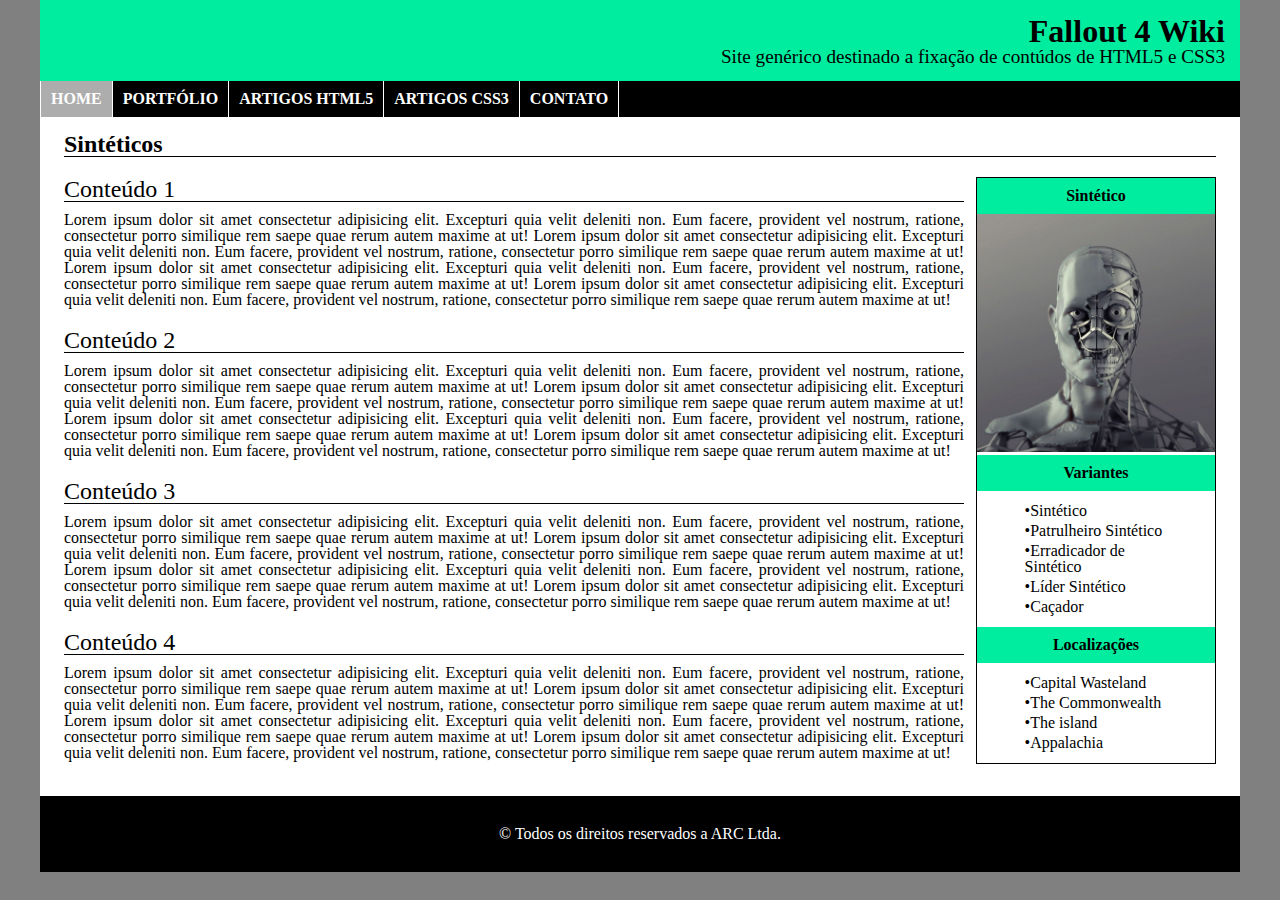
<file: HTML & CSS/Exercício do dia 05 do 01 de 2023/index.html>
<!DOCTYPE html>

<html>
    <head>
        <meta charset="UTF-8">
        <link rel="stylesheet" href="reset.css">
        <link rel="stylesheet" href="home.css">
        <title>Wiki - Synth</title>
    </head>

    <body>
        <div class="div_principal">
            <header>
                <hgroup>
                    <h1>Fallout 4 Wiki</h1>
                    <h2>Site genérico destinado a fixação de contúdos de HTML5 e CSS3</h2>
                </hgroup>

                <nav>
                    <ul>
                        <li><a href="../Exercicio 30,12,2022/index.html">Home</a></li>
                        <li><a href="../Exercicio 30,12,2022/index.html">Portfólio</a></li>
                        <li><a href="../Exercicio 30,12,2022/index.html">Artigos HTML5</a></li>
                        <li><a href="../Exercicio 30,12,2022/index.html">Artigos CSS3</a></li>
                        <li><a href="../Exercicio 30,12,2022/index.html">Contato</a></li>
                        <div class="clear"></div>
                    </ul>
                </nav>
            </header>

            <main>
                <div class="Artigo">
                    <article>
                        <h2>Sintéticos</h2>

                        <aside class="Aside-Synth">
                            <h2>Sintético</h2>
                            <img src="Generation 2 Synth Head Art - Fallout 4 Art Gallery.jpg" alt="Sintético do RPG Fallout 4">
                            <h2>Variantes</h2>
                            <ul>
                                <li>Sintético</li>
                                <li>Patrulheiro Sintético</li>
                                <li>Erradicador de Sintético</li>
                                <li>Líder Sintético</li>
                                <li>Caçador</li>
                            </ul>
                            <h2>Localizações</h2>
                            <ul>
                                <li>Capital Wasteland</li>
                                <li>The Commonwealth</li>
                                <li>The island</li>
                                <li>Appalachia</li>
                            </ul>
                        </aside>

                        <div class="Coletanea">
                            <section>
                                <h2>Conteúdo 1</h2>
                                <p>Lorem ipsum dolor sit amet consectetur adipisicing elit. Excepturi quia velit deleniti non.
                                Eum facere, provident vel nostrum, ratione, consectetur porro similique rem saepe quae rerum autem maxime at ut!
                                Lorem ipsum dolor sit amet consectetur adipisicing elit. Excepturi quia velit deleniti non.
                                Eum facere, provident vel nostrum, ratione, consectetur porro similique rem saepe quae rerum autem maxime at ut!
                                Lorem ipsum dolor sit amet consectetur adipisicing elit. Excepturi quia velit deleniti non.
                                Eum facere, provident vel nostrum, ratione, consectetur porro similique rem saepe quae rerum autem maxime at ut!
                                Lorem ipsum dolor sit amet consectetur adipisicing elit. Excepturi quia velit deleniti non.
                                Eum facere, provident vel nostrum, ratione, consectetur porro similique rem saepe quae rerum autem maxime at ut!</p>
                            </section>

                            <section>
                                <h2>Conteúdo 2</h2>
                                <p>Lorem ipsum dolor sit amet consectetur adipisicing elit. Excepturi quia velit deleniti non.
                                Eum facere, provident vel nostrum, ratione, consectetur porro similique rem saepe quae rerum autem maxime at ut!
                                Lorem ipsum dolor sit amet consectetur adipisicing elit. Excepturi quia velit deleniti non.
                                Eum facere, provident vel nostrum, ratione, consectetur porro similique rem saepe quae rerum autem maxime at ut!
                                Lorem ipsum dolor sit amet consectetur adipisicing elit. Excepturi quia velit deleniti non.
                                Eum facere, provident vel nostrum, ratione, consectetur porro similique rem saepe quae rerum autem maxime at ut!
                                Lorem ipsum dolor sit amet consectetur adipisicing elit. Excepturi quia velit deleniti non.
                                Eum facere, provident vel nostrum, ratione, consectetur porro similique rem saepe quae rerum autem maxime at ut!</p>
                            </section>

                            <section>
                                <h2>Conteúdo 3</h2>
                                <p>Lorem ipsum dolor sit amet consectetur adipisicing elit. Excepturi quia velit deleniti non.
                                Eum facere, provident vel nostrum, ratione, consectetur porro similique rem saepe quae rerum autem maxime at ut!
                                Lorem ipsum dolor sit amet consectetur adipisicing elit. Excepturi quia velit deleniti non.
                                Eum facere, provident vel nostrum, ratione, consectetur porro similique rem saepe quae rerum autem maxime at ut!
                                Lorem ipsum dolor sit amet consectetur adipisicing elit. Excepturi quia velit deleniti non.
                                Eum facere, provident vel nostrum, ratione, consectetur porro similique rem saepe quae rerum autem maxime at ut!
                                Lorem ipsum dolor sit amet consectetur adipisicing elit. Excepturi quia velit deleniti non.
                                Eum facere, provident vel nostrum, ratione, consectetur porro similique rem saepe quae rerum autem maxime at ut!</p>
                            </section>

                            <section>
                                <h2>Conteúdo 4</h2>
                                <p>Lorem ipsum dolor sit amet consectetur adipisicing elit. Excepturi quia velit deleniti non.
                                Eum facere, provident vel nostrum, ratione, consectetur porro similique rem saepe quae rerum autem maxime at ut!
                                Lorem ipsum dolor sit amet consectetur adipisicing elit. Excepturi quia velit deleniti non.
                                Eum facere, provident vel nostrum, ratione, consectetur porro similique rem saepe quae rerum autem maxime at ut!
                                Lorem ipsum dolor sit amet consectetur adipisicing elit. Excepturi quia velit deleniti non.
                                Eum facere, provident vel nostrum, ratione, consectetur porro similique rem saepe quae rerum autem maxime at ut!
                                Lorem ipsum dolor sit amet consectetur adipisicing elit. Excepturi quia velit deleniti non.
                                Eum facere, provident vel nostrum, ratione, consectetur porro similique rem saepe quae rerum autem maxime at ut!</p>
                            </section>

                        </div>
                        <div class="clear"></div>
                    </article>
                </div>
            </main>

            <footer>
                <p>&copy; Todos os direitos reservados a ARC Ltda.</p>
            </footer>
        </div>
    </body>


</html>
</file>
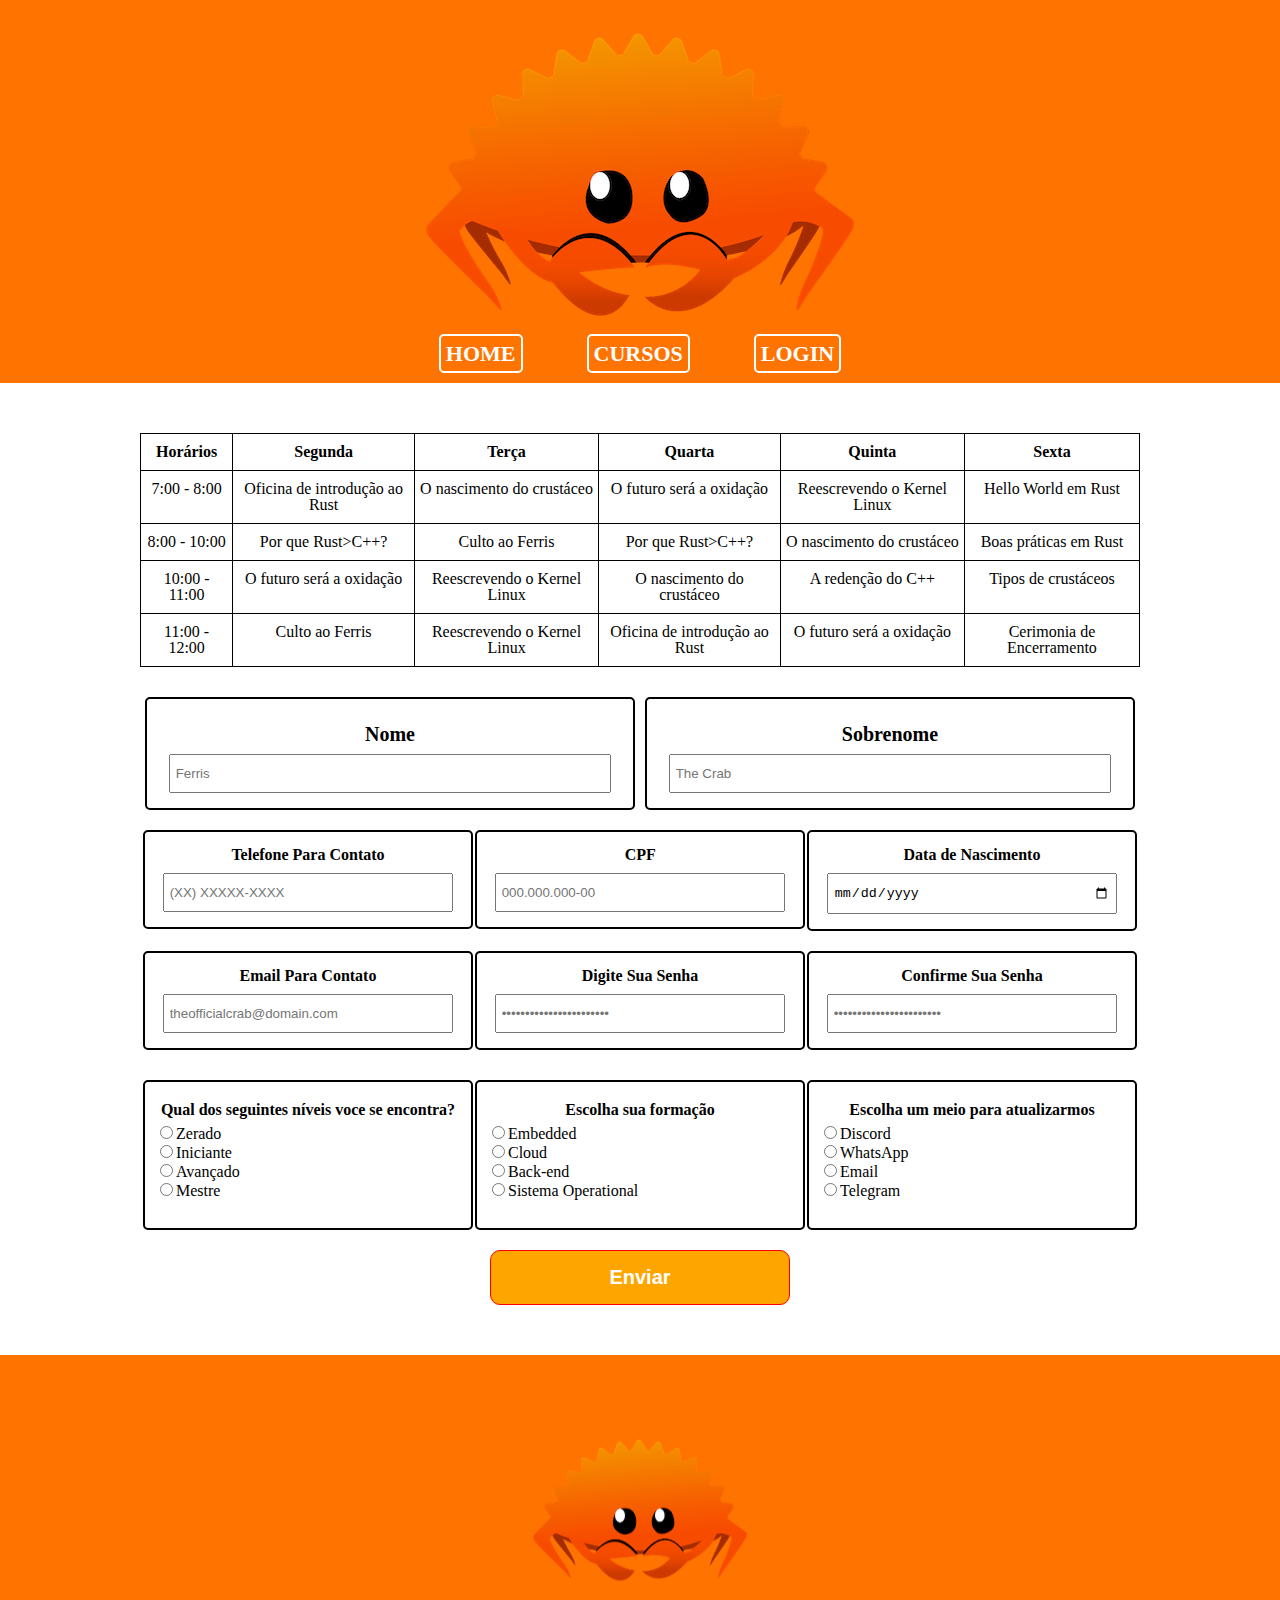
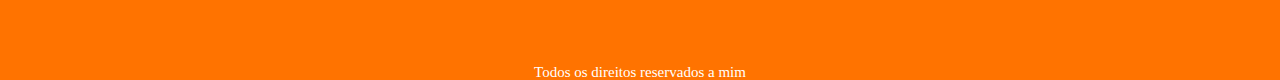
<file: HTML & CSS/Pagina do Rust/Cadastros/Cadastro.html>
<!DOCTYPE html>
<html>

    <head>
        <meta charset="UTF-8">
        <title>Rust - Cadastro</title>
        <link rel="stylesheet" href="Cadastro.css">
    </head>

    <body>
        <header class="Cabeçalho">
            <h1><img src="../Essencial/rustacean-orig-noshadow.png"></h1>
            <nav>
                <ul>
                    <li><a href="../Home/index.html">Home</a></li>
                    <li><a href="../Cursos/Cursos.html">Cursos</a></li>
                    <li><a href="../Login/Login.html">Login</a></li>
                </ul>
            </nav>
        </header>

        <main>
            <table>
                <thead>
                    <tr>
                        <th>Horários</th>
                        <th>Segunda</th>
                        <th>Terça</th>
                        <th>Quarta</th>
                        <th>Quinta</th>
                        <th>Sexta</th>
                    </tr>
                </thead>
                <tbody>
                    <tr>
                        <td>7:00 - 8:00</td>
                        <td>Oficina de introdução ao Rust</td>
                        <td>O nascimento do crustáceo</td>
                        <td>O futuro será a oxidação</td>
                        <td>Reescrevendo o Kernel Linux</td>
                        <td>Hello World em Rust</td>
                    </tr>
                    <tr>
                        <td>8:00 - 10:00</td>
                        <td>Por que Rust>C++?</td>
                        <td>Culto ao Ferris</td>
                        <td>Por que Rust>C++?</td>
                        <td>O nascimento do crustáceo</td>
                        <td>Boas práticas em Rust</td>
                    </tr>
                    <tr>
                        <td>10:00 - 11:00</td>
                        <td>O futuro será a oxidação</td>
                        <td>Reescrevendo o Kernel Linux</td>
                        <td>O nascimento do crustáceo</td>
                        <td>A redenção do C++</td>
                        <td>Tipos de crustáceos</td>
                    </tr>
                    <tr>
                        <td>11:00 - 12:00</td>
                        <td>Culto ao Ferris</td>
                        <td>Reescrevendo o Kernel Linux</td>
                        <td>Oficina de introdução ao Rust</td>
                        <td>O futuro será a oxidação</td>
                        <td>Cerimonia de Encerramento</td>
                    </tr>
                </tbody>
            </table>

            <form>
                <fieldset class="fieldset1">
                        <div>
                            <label for="Nome">Nome</label>
                            <input type="text" id="Nome" required placeholder="Ferris">
                        </div><!--

                    --><div>
                            <label for="Sobrenome">Sobrenome</label>
                            <input type="text" id="Sobrenome" required placeholder="The Crab">
                        </div>
                </fieldset>

                <fieldset class="fieldset2">
                        <div>
                            <label for="Telefone">Telefone Para Contato</label>
                            <input type="tel" id="Telefone" required placeholder="(XX) XXXXX-XXXX">
                        </div><!--

                     --><div>
                            <label for="CPF">CPF</label>
                            <input type="text" id="CPF" required placeholder="000.000.000-00">
                        </div><!--

                     --><div>
                            <label for="DDN">Data de Nascimento</label> 
                            <input type="date" id="DDN" required placeholder="00/00/0000">
                        </div>
                </fieldset>
                
                <fieldset class="fieldset3">
                        <div>
                            <label for="Email">Email Para Contato</label>
                            <input type="email" id="Email" required placeholder="theofficialcrab@domain.com">
                        </div><!--
    
                     --><div>
                            <label for="Senha">Digite Sua Senha</label>
                            <input type="password" id="Senha" required placeholder="•••••••••••••••••••••••">
                        </div><!--
    
                     --><div>
                            <label for="RSenha">Confirme Sua Senha</label>
                            <input type="password" id="RSenha" required placeholder="•••••••••••••••••••••••">
                        </div>
                </fieldset>


                <fieldset class ="fieldset4">
                    <div>
                        <legend>Qual dos seguintes níveis voce se encontra?</legend>
                        <label for="Zerado"><input type="radio" value="Zerado" name="nivel" id="Zerado">Zerado</label>
                        <label for="Iniciante"><input type="radio" value="Iniciante" name="nivel" id="Iniciante">Iniciante</label>
                        <label for="Avançado"><input type="radio" value="Avançado" name="nivel" id="Avançado">Avançado</label>
                        <label for="Mestre"><input type="radio" value="Mestre" name="nivel" id="Mestre">Mestre</label>
                    </div><!--
                 --><div>
                        <legend>Escolha sua formação</legend>
                        <label for="Embedded"><input type="radio" value="Embedded" id="Iniciante">Embedded</label>
                        <label for="Cloud"><input type="radio" value="Cloud"  id="Cloud">Cloud</label>
                        <label for="Back-end"><input type="radio" value="Back-end"  id="Back-end">Back-end</label>
                        <label for="SO"><input type="radio" value="SO"  id="SO">Sistema Operational</label>
                    </div><!--
                 --><div>
                        <legend>Escolha um meio para atualizarmos</legend>
                        <label for="Discord"><input type="radio" value="Discord"  id="Discord">Discord</label>
                        <label for="WhatsApp"><input type="radio" value="WhatsApp"  id="WhatsApp">WhatsApp</label>
                        <label for="Email"><input type="radio" value="Email"  id="Email">Email</label>
                        <label for="Telegram"><input type="radio" value="Telefone"  id="Telegram">Telegram</label>
                    </div>
                </fieldset>

                <input type="submit" value="Enviar" class="Botao">
            </form>

        </main>

        <footer class="Rodape">
            <img src="../Essencial/rustacean-orig-noshadow.png">
            <p>Todos os direitos reservados a mim</p>
        </footer>
    </body>
</html>
</file>
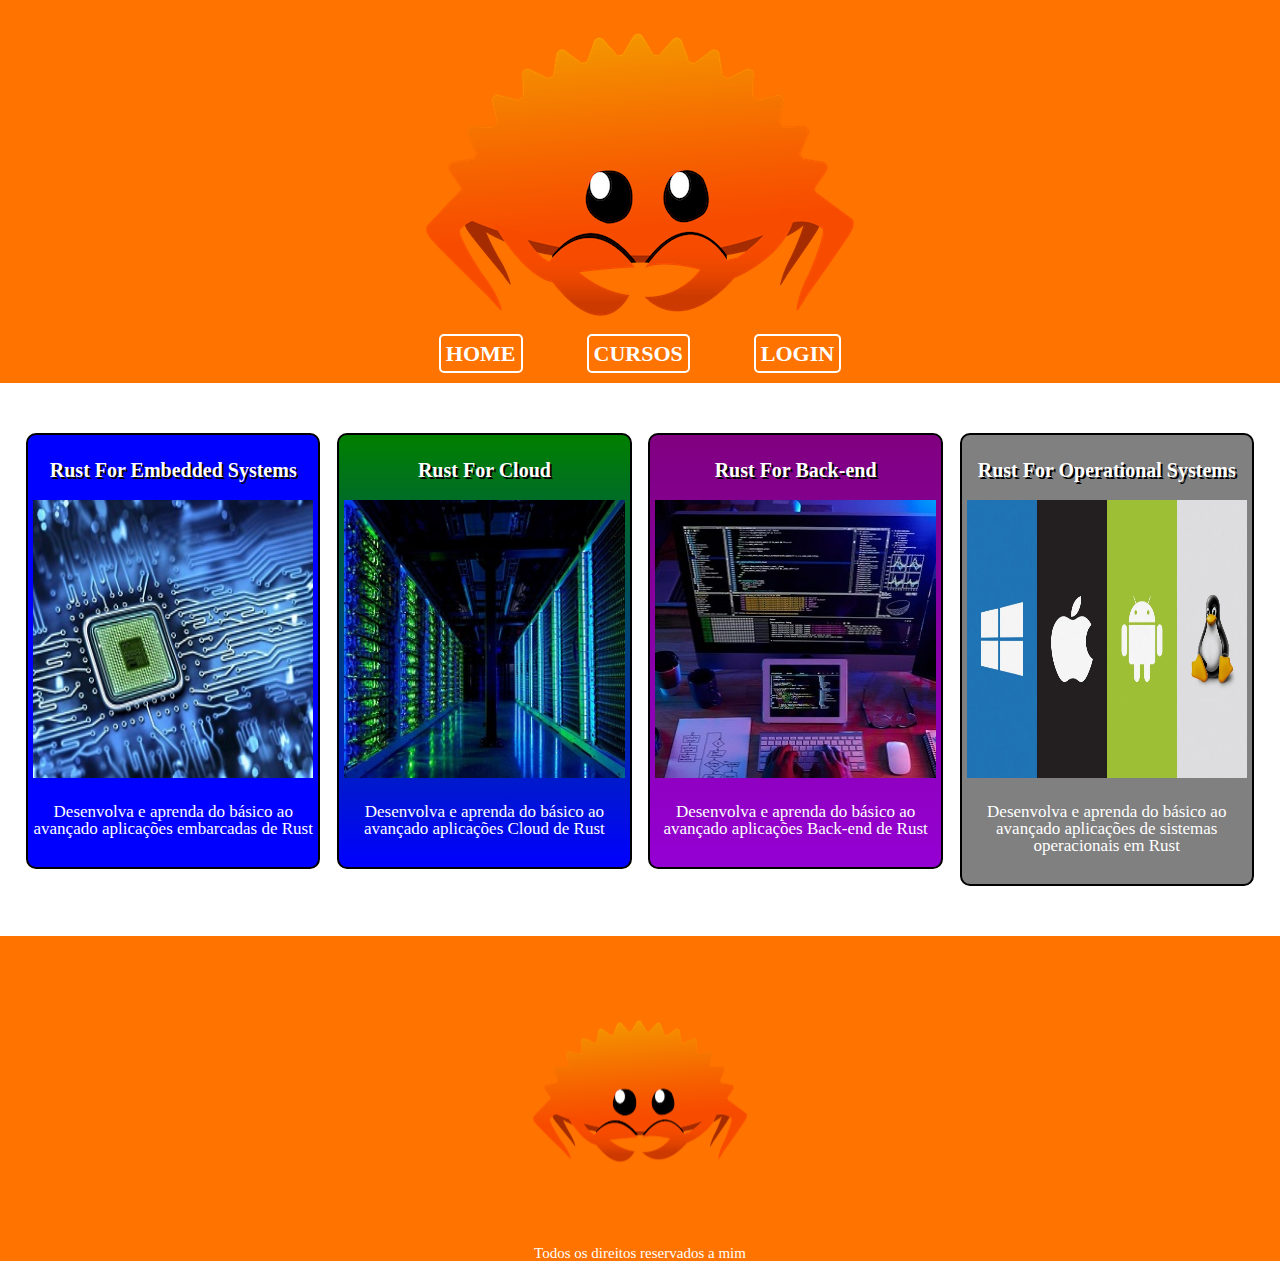
<file: HTML & CSS/Pagina do Rust/Cursos/Cursos.html>
<!DOCTYPE html>
<html>

    <head>
        <meta charset="UTF-8">
        <meta name="viewport" content="width=device-width">
        <title>Rust - Produtos</title>
        <link rel="stylesheet" href="../Essencial/reset.css">
        <link rel="stylesheet" href="../Essencial/style.css">
        <link rel="stylesheet" href="Cursos.css">
    </head>

    <body>
        <header class="Cabeçalho">
            <h1><img src="../Essencial/rustacean-orig-noshadow.png"></h1>
            <nav>
                <ul>
                    <li><a href="../Home/index.html">Home</a></li>
                    <li><a href="../Cursos/Cursos.html">Cursos</a></li>
                    <li><a href="../Login/Login.html">Login</a></li>
                </ul>
            </nav>
        </header>

        <main>
            <ul class="lista">
                <li class="item1">
                    <a href="../Login/Login.html">
                        <h1>Rust For Embedded Systems</h1>
                        <img id ="img1" src="Basics of Embedded Systems.jpg">
                        <p>Desenvolva e aprenda do básico ao avançado aplicações embarcadas de Rust</p>
                    </a>
                </li>

                <li class="item2">
                    <a href="../Login/Login.html">
                        <h1>Rust For Cloud</h1>
                        <img id ="img2" src="Servers.jpg">
                        <p>Desenvolva e aprenda do básico ao avançado aplicações Cloud de Rust</p>
                    </a>
                </li>

                <li class="item3">
                    <a href="../Login/Login.html">
                        <h1>Rust For Back-end</h1>
                        <img id ="img3" src="Back-end.jpg">
                        <p>Desenvolva e aprenda do básico ao avançado aplicações Back-end de Rust</p>
                    </a>
                </li>

                <li class="item4">
                    <a href="../Login/Login.html">
                        <h1>Rust For Operational Systems</h1>
                        <img id ="img4" src="Sistemas Operacionais.jpg">
                        <p>Desenvolva e aprenda do básico ao avançado aplicações de sistemas operacionais em Rust</p>
                    </a>
                </li>
            </ul>
        </main>

        <footer class="Rodape">
            <img src="../Essencial/rustacean-orig-noshadow.png">
            <p>Todos os direitos reservados a mim</p>
        </footer>


    </body>


</html>
</file>
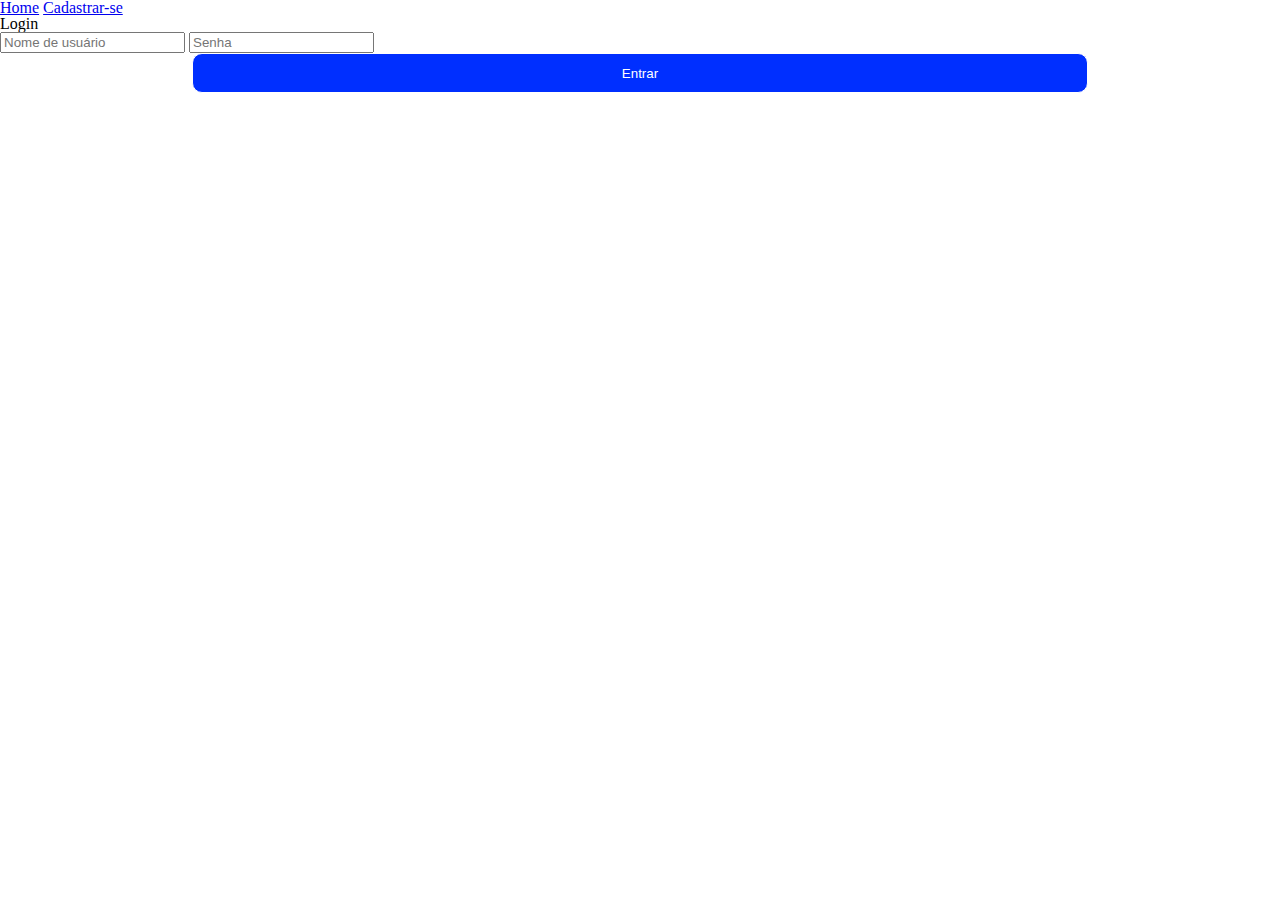
<file: HTML & CSS/Pagina do Rust/Login/Login.html>
<!DOCTYPE html>

<html>
    <head>
        <meta charset="UTF-8">
        <title>Login - Rust</title>
        <link rel="stylesheet" href="../Essencial/reset.css">
        <link rel="stylesheet" href="Login.css">
    </head>

    <body>

        <header class="Links">
            <a href="../Home/index.html">Home</a>
            <a href="../Cadastros/Cadastro.html">Cadastrar-se</a>
        </header>

        <main class="principal">
            
            <form class="Login">

                <div class="div1">
                    <legend>Login</legend>
                </div>

                <div class="div2">
                    <input type="text" id="Nome"  required placeholder="Nome de usuário">
                    <input type="password" id="Senha" required placeholder="Senha">
                </div>

                <div class="div3">
                    <input type="submit" value="Entrar" class="Botao">
                </div>
            </form>

        

    </body>


</html>
</file>
<file: HTML & CSS/Exercício do dia 05 do 01 de 2023/home.css>
*, *::before, *::after{
    -webkit-box-sizing: border-box;
    -moz-box-sizing: border-box;
    box-sizing: border-box;
}

body{
    background-color: gray;
}

.div_principal{
    width: 100%;
    max-width: 1200px;
    min-width: 900px;
    background-color: white;
    margin: 0 auto;
}

header > hgroup{
    width: 100%;
    background-color: rgb(0, 236, 158);
    padding: 15px 15px;
    color: black;
}

header > hgroup >h1{
    font-size: 2em;
    font-weight: bold;
    text-align: right;

}

header > hgroup > h2{
    font-size: 1.2em;
    text-align: right;
}

header > nav{
    background-color: black;
}

header > nav > ul > li{
    display: inline;
}

header > nav > ul > li > a{
    float: left;
    text-decoration: none;
    border-left: 1px solid white;
    color: white;
    font-weight: bold;
    text-transform: uppercase;
    padding: 10px 10px;
}

header > nav > ul > li:first-child> a{
    background-color: rgb(173, 173, 173);
}

header > nav > ul > li:first-child> a:hover{
    background-color: rgb(173, 173, 173);
    color: rgb(255, 0, 0);
}


header > nav > ul > li> a:hover{
    color: yellow;
    text-decoration: underline;
}

header > nav > ul > li:nth-child(5)> a{
    border-right: 1px solid white;
}

.clear{
    clear: both;
}

.Artigo{
    width: 100%;
    margin: 15px 0;
}

.Artigo article > h2{
    margin: 0 2%;
    font-size: 1.5em;
    font-weight: bold;
    border-bottom: 1px solid black;
}

.Aside-Synth{
    margin-top: 20px;
    border: 1px solid black;
    width: 20%;
    float: right;
    margin-right: 2%;
}

.Aside-Synth h2{
    font-weight: bold;
    text-align: center;
    background-color: rgb(0, 236, 158);
    padding: 10px 0;
}

.Aside-Synth img{
    width: 100%;
}

.Aside-Synth ul{
    padding: 10px 0;
}

.Aside-Synth ul li{
    width: 60%;
    margin: 0 auto;
    padding: 2px 0;
}

.Aside-Synth ul li::before{
    content: "•";
}

.Coletanea{
    float: left;
    width: 75%;
    margin-left: 2%;
}

.Coletanea section{
    margin: 20px 0;
}

.Coletanea > section h2{
    font-size: 1.5em;
    border-bottom: 1px solid black;
    margin-bottom: 5px;
}

.Coletanea > section > p{
    margin-top: 10px;
    text-align: justify;
}

footer{
    padding: 30px 0;
    color: white;
    background-color: black;
    text-align: center;
}
</file>
<file: HTML & CSS/Pagina do Rust/Essencial/style.css>
.Cabeçalho{
    background-color: rgb(255, 115, 0);
    padding: 18px 0;
    text-align: center;
}

.Cabeçalho ul{
    padding: 15px 0 0 0;
}

.Cabeçalho li{
    display: inline-block;
    margin: 0 30px;
}

.Cabeçalho a{
    text-decoration: none;
    text-transform:uppercase;
    font-size: 22px;
    color:white;
    border: 2px solid white;
    border-radius: 5px;
    padding: 5px 5px;
    font-weight: bold;
}

.Cabeçalho a:hover{
    border-color: red;
    color: red;
    text-decoration: underline;
}

.Rodape{
    background-color: rgb(255, 115, 0);
    text-align: center;
}

.Rodape img{
    transform: scale(0.5);
}

.Rodape p{
    font-size: 15px;
    color: white;
}
</file>
<file: HTML & CSS/Pagina do Rust/Cursos/Cursos.css>
main ul{
    text-align: center;
}

.lista{
    max-width: 1500px;
    margin: 0 auto;
    padding: 50px 0;
}

.lista li{
    display: inline-block;
    width: 23%;
    vertical-align: top;
    box-sizing: border-box;
    text-align: center;
    border: 2px solid black;
    border-radius: 10px;
    margin: 0 0.5%;
    padding: 15px 5px;
    font-size: 17px;
}

.lista li:hover{
    border-color: rgb(255, 81, 0);
}

.lista a{
    text-decoration: none;
    color: white;
}

.lista h1{
    text-shadow: 2px 2px black;
    padding: 10px 0;
    font-weight: bold;
    font-size: 20px;
    width: 100%;
}

.lista li:hover h1{
    font-size: 23px;
    color: rgb(255, 81, 0);
}

.lista img{
    display: inline-block;
    vertical-align: top;
}

.lista p{
    padding: 15px 0;
}


.item1{
    background-color: blue;
}

.item2{
    background:linear-gradient(green, blue)
}

.item3{
    background:linear-gradient(purple,darkviolet);
}

.item4{
    background-color: gray;
}

#img1, #img2, #img3, #img4{
    margin: 10px 0;
    width: 100%;
    height: 278px;
}
</file>
<file: HTML & CSS/Pagina do Rust/Cadastros/Cadastro.css>
@import "../Essencial/reset.css";
@import "../Essencial/style.css";

*, *:before, *:after {
   -webkit-box-sizing: border-box;
    -moz-box-sizing: border-box;
    box-sizing: border-box;
}

main{
    max-width: 1000px;
    margin: 50px auto;
}

table td ,table th{
    border: 1px solid black;
    text-align: center;
    padding: 10px 5px;
}

table th{
    font-weight: bold;
}

form{
    margin: 20px 0;
    text-align: center;
}

.fieldset1 div label{
    font-weight: bold;
    font-size: 20px;
    padding: 10px 0;
    display: block;
}

.fieldset1 div{
    width: 49%;
    text-align: center;
    display: inline-block;
    border: 2px solid black;
    box-sizing: border-box;
    padding: 15px 10px;
    border-radius: 5px;
    margin: 10px 0.5%;
}

.fieldset1 input{
    width: 95%;
    padding: 10px 5px;
}


.fieldset2 div, .fieldset3 div{
    font-weight: bold;
    width: 33%;
    text-align: center;
    display: inline-block;
    border: 2px solid black ;
    padding: 15px 10px;
    border-radius: 5px;
    margin: 10px 0.1%;
}

.fieldset2 input, .fieldset3 input{
    margin-top: 10px;
    width: 95%;
    padding: 10px 5px;
}

.fieldset4{
    padding: 10px 0;
}

.fieldset4 div{
    vertical-align: top;
    width: 33%;
    height: 150px;
    text-align: center;
    display: inline-block;
    border: 2px solid black ;
    padding: 15px 10px;
    border-radius: 5px;
    margin: 10px 0.1%;
}

.fieldset4 div legend{
    margin: 5px 0;
    font-weight: bold;
}

.fieldset4 div label{
    width: 50%;
    text-align: justify;
    display: block;
}

.Botao{
    width: 30%;
    padding: 15px 5px;
    border: 1px solid red;
    border-radius: 10px;
    background-color: orange;
    font-size: 20px;
    font-weight: bold;
    color: white;
}

.Botao:hover{
    cursor: pointer;
    transform: scale(1.1);
    color: red;
}
</file>
<file: HTML & CSS/Pagina do Rust/Login/Login.css>
@import "../Essencial/reset.css";

*, *:before, *:after {
    -webkit-box-sizing: border-box;
     -moz-box-sizing: border-box;
     box-sizing: border-box;
}

.Corpo{
    background: linear-gradient(90deg,rgb(0, 183, 255), rgb(2, 255, 2));
    width: 100%;
}

.Cabecalho{
    width: 100%;
}

.Cabecalho > ul > li{
    display: inline;
}

.Cabecalho > ul > li > a{
    float: left;
    text-decoration: none;
    text-align: center;
    color: white;
    font-size: 1.5em;
    border-left: 1px solid white;
    padding: 4px 15px;
}

.Cabecalho > ul > li>a:hover{
    color: rgb(255, 238, 0);
    text-decoration: underline;
}

.Cabecalho > ul > li:last-of-type >a{
    border-right: 1px solid white;
}

.Clear{
    clear: both;
}

.Principal{
    width: 100%;
    margin: 0 auto;
}

.Área_Login{
    width: 380px;
    height: 450px;
    margin: 40px auto;
    background-color: black;
    border-radius: 7px;
    padding: 5px;
}

.Área_Login > h2{
    text-align: center;
    color: white;
    font-weight: bold;
    font-size: 1.5em;
    margin: 50px 0;
}

.Área_Login > form{

    margin: 80px 0;
}

.Área_Login > form > fieldset{
    width: 100%;
    margin: 20px 0;
}

.Área_Login > form> fieldset> input{
    background: transparent;
    border: none;
    border-bottom: 1px solid white;
    padding: 10px;
    width: 90%;
    margin: 10px auto;
    color: white;
    display: block;
}


.Botao{
    border-radius: 10px;
    border: 1px solid white;
    background-color: rgb(0, 47, 255);
    color: white;
    padding: 0;
    margin: 0 auto;
    height: 40px;
    width: 70%;
    display: block;
}

.Botao:hover{
    cursor: pointer;

}

.Área_Login p{
    margin: 0 20px;
    color: white;
}

.Área_Login > p > a{
    text-decoration: none;
    color: aliceblue;
    text-decoration: underline;
}
</file>
